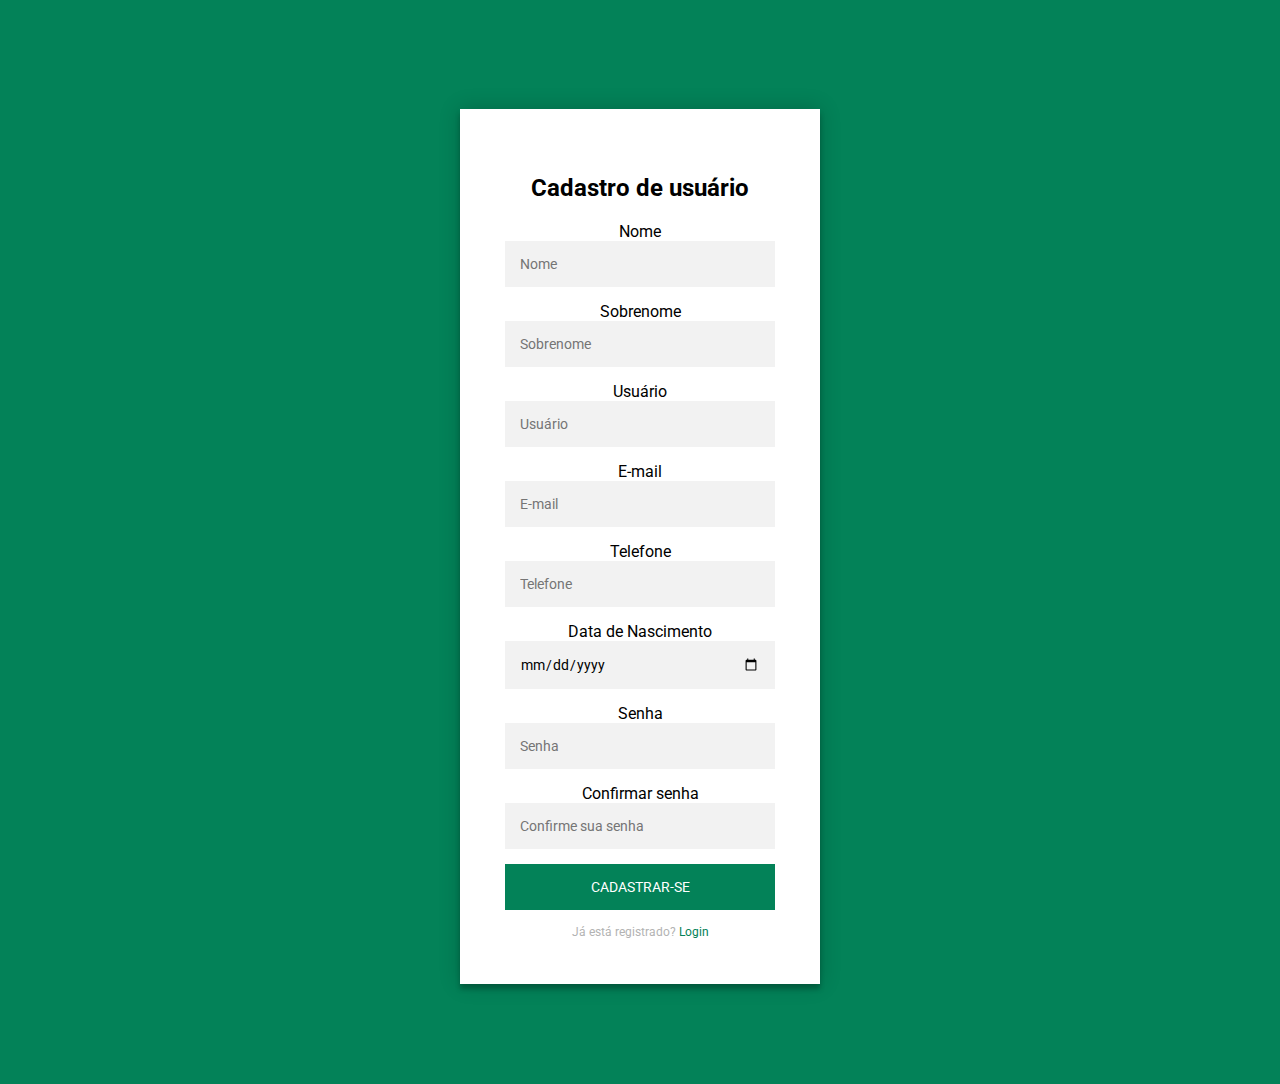
<file: html-css-js/tela-cadastro-simples/cadastro/index.html>
<!DOCTYPE html>
<html lang="pt-BR">
<head>
    <meta charset="UTF-8">
    <meta name="viewport" content="width=device-width, initial-scale=1.0">
    <meta http-equiv="X-UA-Compatible" content="ie=edge">
    <link rel="stylesheet" href="cadastro.css">
    <!-- Acrescentar caminho -->
    <link rel="icon" href="">
    <title>Realizar login</title>
</head>

<body>

<div class="login-page">
    <div class="form">
      <h2> Cadastro de usuário </h2>

      <!-- Acrescentar caminho -->
      <form class="login-form" method="POST" action="">
        <span id="lacuna">Nome</span>
        <input type="text" name="nome" placeholder="Nome"/>
        <span id="lacuna">Sobrenome</span>
        <input type="text" name="sobrenome" placeholder="Sobrenome"/>
        <span id="lacuna">Usuário</span>
        <input type="text" name="usuario" placeholder="Usuário"/>
        <span id="lacuna">E-mail</span>
        <input type="text" name="email" placeholder="E-mail"/>
        <span id="lacuna">Telefone</span>
        <input type="text" name="telefone" placeholder="Telefone"/>
        <span id="lacuna">Data de Nascimento</span>
        <input type="date" id="data" name="data_nasc" placeholder="Data de nascimento"/>
        <span id="lacuna" class="txtSenha">Senha</span>
        <input type="password" id="senha1" name="senha" placeholder="Senha"/>
        <span id="lacuna" class="txtSenha">Confirmar senha</span>
        <input type="password" id="senha2" name="senha" placeholder="Confirme sua senha"/>
        <button type="submit" onclick=" return verifica()">Cadastrar-se</button>
        <!-- Acrescentar caminho -->
        <p class="message">Já está registrado? <a href="">Login</a></p>
      </form>
    </div>
  </div>

  <script src="verifica-senha.js"></script>

</body>
</html>
</file>
<file: html-css-js/tela-cadastro-simples/cadastro/cadastro.css>
@import url(https://fonts.googleapis.com/css?family=Roboto:300);

body {
    background: #038258;
  
    font-family: "Roboto", sans-serif;
    -webkit-font-smoothing: antialiased;
    -moz-osx-font-smoothing: grayscale;      
  }
  
.login-page {
  width: 360px;
  padding: 8% 0 0;
  margin: auto;
}
.form {
  position: relative;
  z-index: 1;
  background: #FFFFFF;
  max-width: 360px;
  margin: 0 auto 100px;
  padding: 45px;
  text-align: center;
  box-shadow: 0 0 20px 0 rgba(0, 0, 0, 0.2), 0 5px 5px 0 rgba(0, 0, 0, 0.24);
}
.form input {
  font-family: "Roboto", sans-serif;
  outline: 0;
  background: #f2f2f2;
  width: 100%;
  border: 0;
  margin: 0 0 15px;
  padding: 15px;
  box-sizing: border-box;
  font-size: 14px;
}
.form button {
  font-family: "Roboto", sans-serif;
  text-transform: uppercase;
  outline: 0;
  background: #038258;
  width: 100%;
  border: 0;
  padding: 15px;
  color: #FFFFFF;
  font-size: 14px;
  -webkit-transition: all 0.3 ease;
  transition: all 0.3 ease;
  cursor: pointer;
}
.form button:hover,.form button:active,.form button:focus {
  background: #145244;
}
.form .message {
  margin: 15px 0 0;
  color: #b3b3b3;
  font-size: 12px;
}
.form .message a {
  color: #038258;
  text-decoration: none;
}
.form .register-form {
  display: none;
}
.container {
  position: relative;
  z-index: 1;
  max-width: 300px;
  margin: 0 auto;
}
.container:before, .container:after {
  content: "";
  display: block;
  clear: both;
}
.container .info {
  margin: 50px auto;
  text-align: center;
}
.container .info h1 {
  margin: 0 0 15px;
  padding: 0;
  font-size: 36px;
  font-weight: 300;
  color: #1a1a1a;
}
.container .info span {
  color: #4d4d4d;
  font-size: 12px;
}
.container .info span a {
  color: #000000;
  text-decoration: none;
}
.container .info span .fa {
  color: #EF3B3A;
}
</file>
